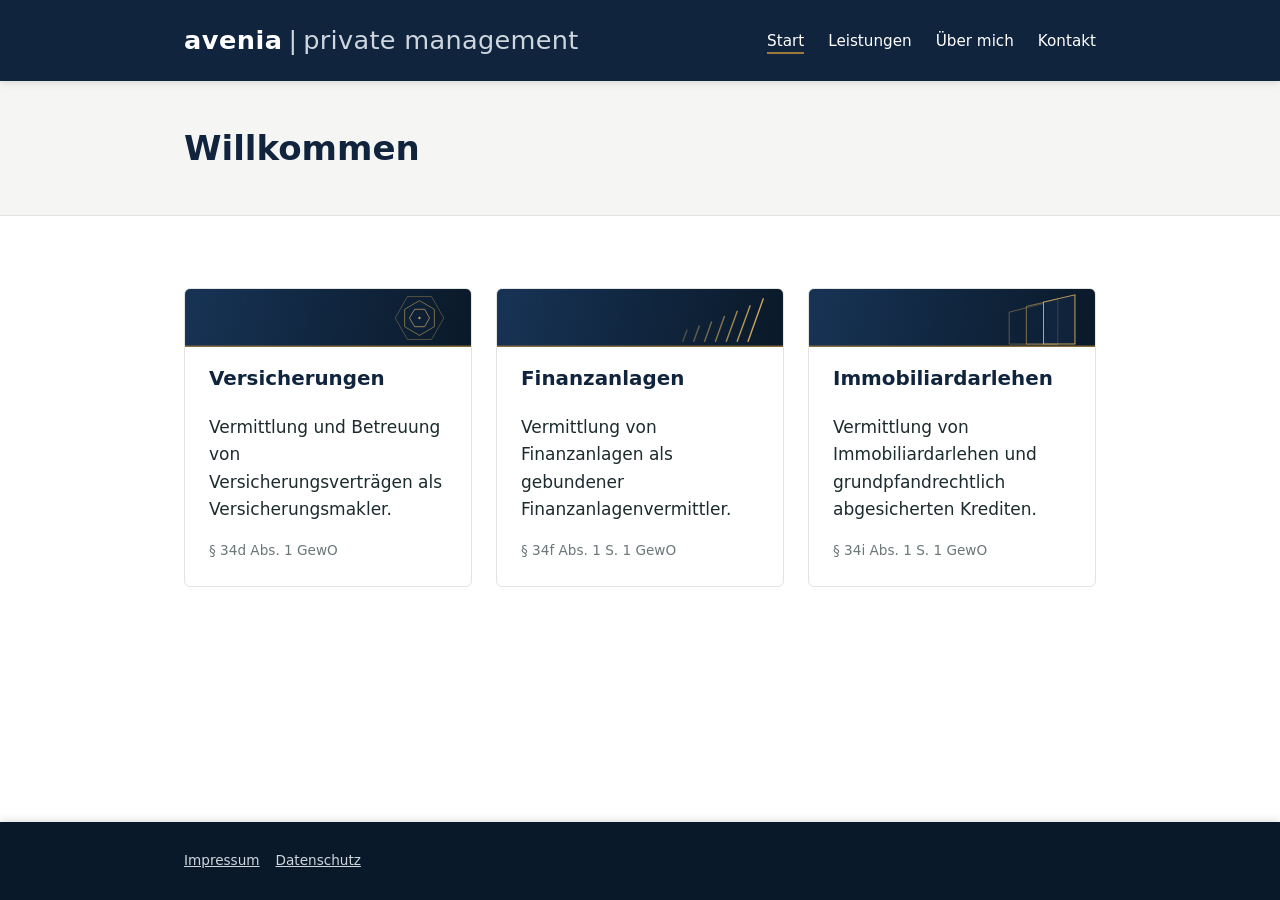
<file: index.html>
<!DOCTYPE html>
<html lang="de">
<head>
<meta charset="UTF-8">
<meta name="viewport" content="width=device-width, initial-scale=1.0">
<title>avenia | private management</title>
<meta name="description" content="Tilman Christian Raettig – Versicherungsmakler (§34d GewO), Finanzanlagenvermittler (§34f GewO) und Immobiliardarlehensvermittler (§34i GewO) in Düsseldorf.">
<link rel="stylesheet" href="css/style.css">
</head>
<body>
<noscript><style>body{padding-top:100px;padding-bottom:100px}</style></noscript>

<header class="site-header">
  <div class="wrap">
    <a class="brand" href="index.html">
      <span class="brand-name">avenia</span><span class="brand-sep"> | </span><span class="brand-tagline">private management</span>
    </a>
    <nav class="main-nav" aria-label="Hauptnavigation">
      <ul>
        <li><a href="index.html" aria-current="page">Start</a></li>
        <li><a href="leistungen.html">Leistungen</a></li>
        <li><a href="ueber-mich.html">Über mich</a></li>
        <li><a href="kontakt.html">Kontakt</a></li>
      </ul>
    </nav>
  </div>
</header>

<div class="page-header">
  <div class="wrap"><h1>Willkommen</h1></div>
</div>

<main>
  <div class="wrap">
    <div class="services-grid">
      <div class="service-card">
        <div class="service-card-header"><img src="img/versicherungen.svg" alt="" width="1000" height="200" loading="lazy"></div>
        <h3>Versicherungen</h3>
        <p>Vermittlung und Betreuung von Versicherungsverträgen als Versicherungsmakler.</p>
        <span class="legal-ref">§ 34d Abs. 1 GewO</span>
      </div>
      <div class="service-card">
        <div class="service-card-header"><img src="img/finanzanlagen.svg" alt="" width="1000" height="200" loading="lazy"></div>
        <h3>Finanzanlagen</h3>
        <p>Vermittlung von Finanzanlagen als gebundener Finanzanlagenvermittler.</p>
        <span class="legal-ref">§ 34f Abs. 1 S. 1 GewO</span>
      </div>
      <div class="service-card">
        <div class="service-card-header"><img src="img/immobilien.svg" alt="" width="1000" height="200" loading="lazy"></div>
        <h3>Immobiliardarlehen</h3>
        <p>Vermittlung von Immobiliardarlehen und grundpfandrechtlich abgesicherten Krediten.</p>
        <span class="legal-ref">§ 34i Abs. 1 S. 1 GewO</span>
      </div>
    </div>
  </div>
</main>

<footer class="site-footer">
  <div class="wrap">
    <ul>
      <li><a href="impressum.html">Impressum</a></li>
      <li><a href="datenschutz.html">Datenschutz</a></li>
    </ul>
  </div>
</footer>

<script src="js/layout.js"></script>
</body>
</html>
</file>
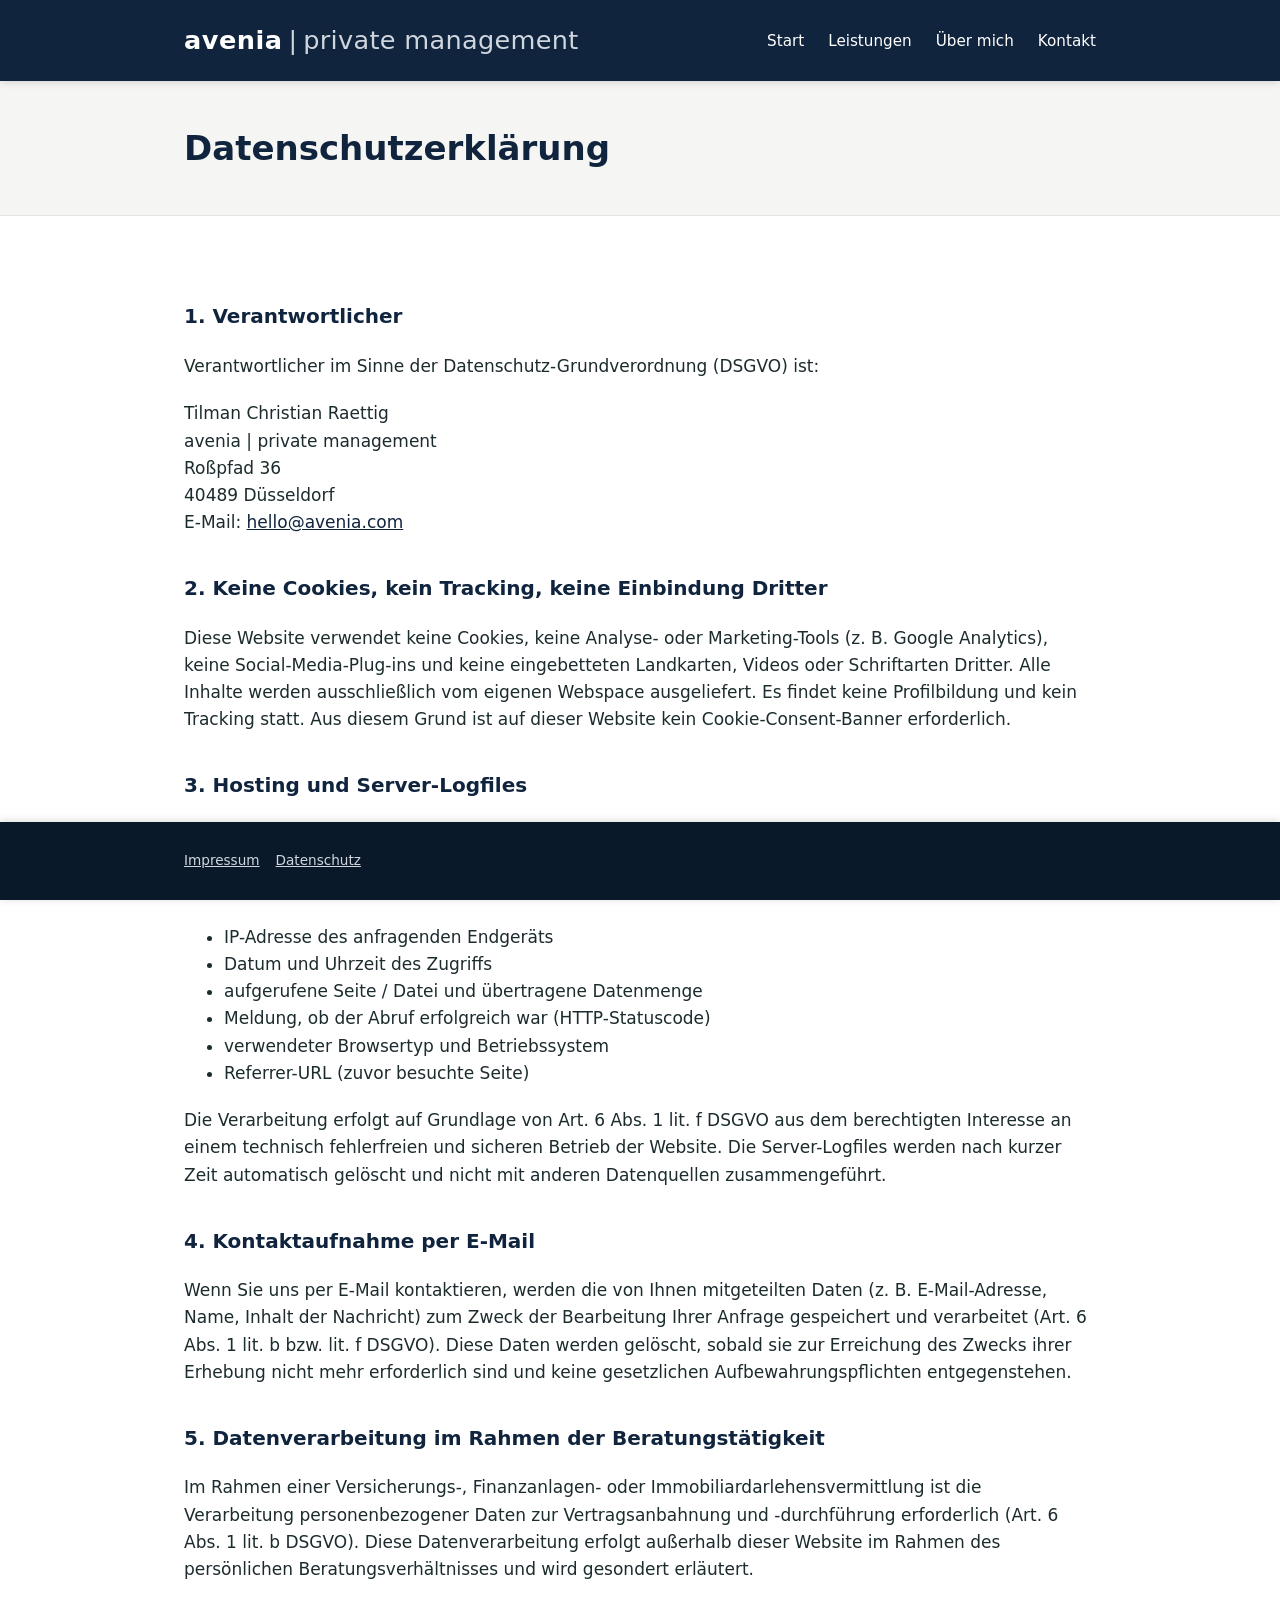
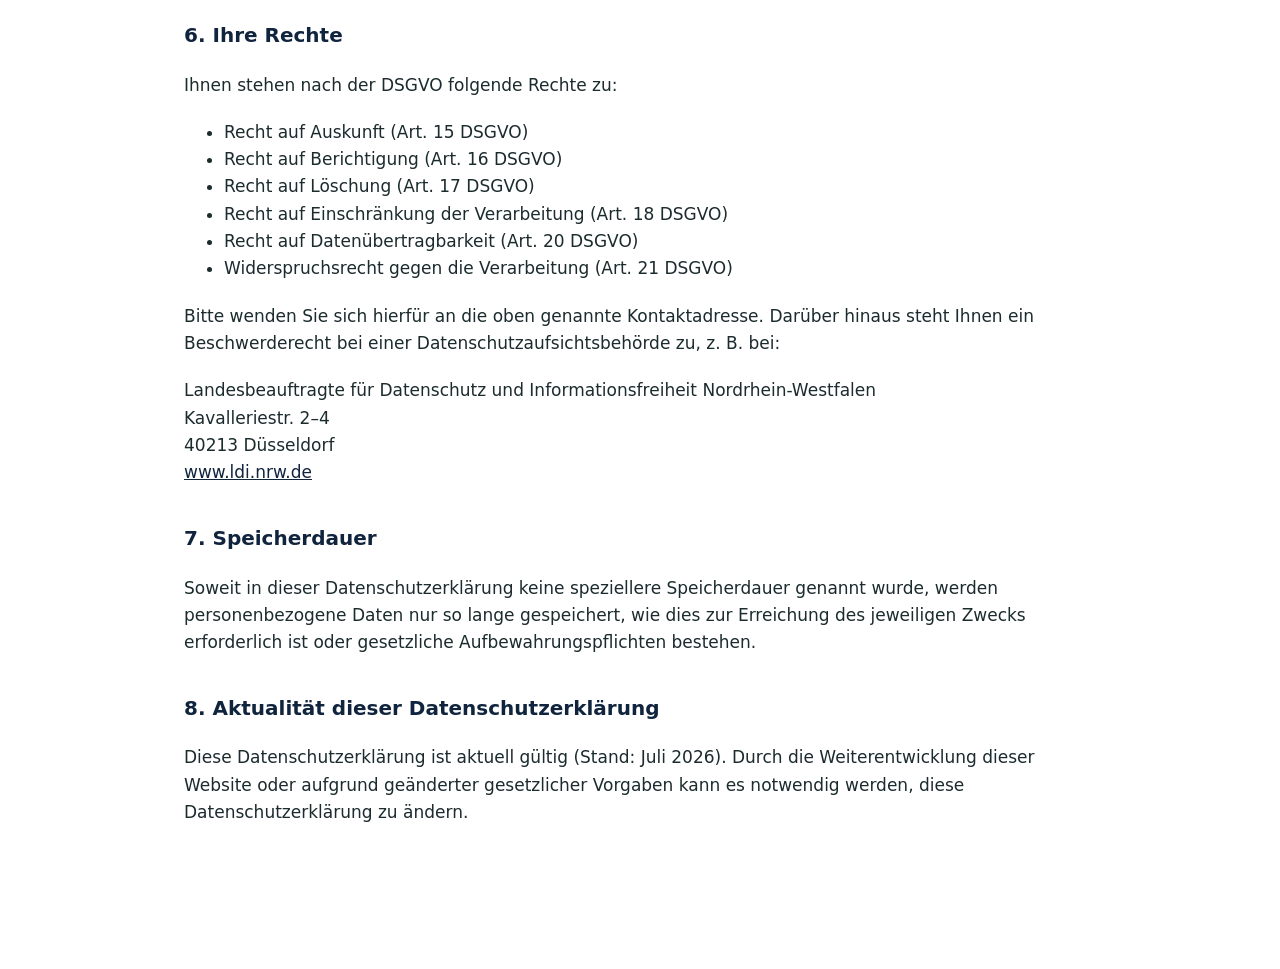
<file: datenschutz.html>
<!DOCTYPE html>
<html lang="de">
<head>
<meta charset="UTF-8">
<meta name="viewport" content="width=device-width, initial-scale=1.0">
<title>Datenschutzerklärung – avenia | Tilman Christian Raettig</title>
<meta name="robots" content="noindex">
<link rel="stylesheet" href="css/style.css">
</head>
<body>
<noscript><style>body{padding-top:100px;padding-bottom:100px}</style></noscript>

<header class="site-header">
  <div class="wrap">
    <a class="brand" href="index.html">
      <span class="brand-name">avenia</span><span class="brand-sep"> | </span><span class="brand-tagline">private management</span>
    </a>
    <nav class="main-nav" aria-label="Hauptnavigation">
      <ul>
        <li><a href="index.html">Start</a></li>
        <li><a href="leistungen.html">Leistungen</a></li>
        <li><a href="ueber-mich.html">Über mich</a></li>
        <li><a href="kontakt.html">Kontakt</a></li>
      </ul>
    </nav>
  </div>
</header>

<div class="page-header">
  <div class="wrap"><h1>Datenschutzerklärung</h1></div>
</div>

<main>
  <div class="wrap legal-content">

    <h2>1. Verantwortlicher</h2>
    <p>Verantwortlicher im Sinne der Datenschutz-Grundverordnung (DSGVO) ist:</p>
    <address>
      Tilman Christian Raettig<br>
      avenia | private management<br>
      Roßpfad 36<br>
      40489 Düsseldorf<br>
      E-Mail: <a href="mailto:hello&#64;avenia&#46;com">hello&#64;avenia&#46;com</a>
    </address>

    <h2>2. Keine Cookies, kein Tracking, keine Einbindung Dritter</h2>
    <p>
      Diese Website verwendet keine Cookies, keine Analyse- oder Marketing-Tools (z. B. Google Analytics),
      keine Social-Media-Plug-ins und keine eingebetteten Landkarten, Videos oder Schriftarten Dritter.
      Alle Inhalte werden ausschließlich vom eigenen Webspace ausgeliefert. Es findet keine Profilbildung
      und kein Tracking statt. Aus diesem Grund ist auf dieser Website kein Cookie-Consent-Banner erforderlich.
    </p>

    <h2>3. Hosting und Server-Logfiles</h2>
    <p>
      Diese Website wird bei einem externen Dienstleister (Webhosting bei IONOS) gehostet. Beim Aufruf
      der Website erhebt der Webserver automatisch technische Zugriffsdaten, die Ihr Browser übermittelt,
      insbesondere:
    </p>
    <ul>
      <li>IP-Adresse des anfragenden Endgeräts</li>
      <li>Datum und Uhrzeit des Zugriffs</li>
      <li>aufgerufene Seite / Datei und übertragene Datenmenge</li>
      <li>Meldung, ob der Abruf erfolgreich war (HTTP-Statuscode)</li>
      <li>verwendeter Browsertyp und Betriebssystem</li>
      <li>Referrer-URL (zuvor besuchte Seite)</li>
    </ul>
    <p>
      Die Verarbeitung erfolgt auf Grundlage von Art. 6 Abs. 1 lit. f DSGVO aus dem berechtigten Interesse
      an einem technisch fehlerfreien und sicheren Betrieb der Website. Die Server-Logfiles werden nach
      kurzer Zeit automatisch gelöscht und nicht mit anderen Datenquellen zusammengeführt.
    </p>

    <h2>4. Kontaktaufnahme per E-Mail</h2>
    <p>
      Wenn Sie uns per E-Mail kontaktieren, werden die von Ihnen mitgeteilten Daten (z. B. E-Mail-Adresse,
      Name, Inhalt der Nachricht) zum Zweck der Bearbeitung Ihrer Anfrage gespeichert und verarbeitet
      (Art. 6 Abs. 1 lit. b bzw. lit. f DSGVO). Diese Daten werden gelöscht, sobald sie zur Erreichung des
      Zwecks ihrer Erhebung nicht mehr erforderlich sind und keine gesetzlichen Aufbewahrungspflichten
      entgegenstehen.
    </p>

    <h2>5. Datenverarbeitung im Rahmen der Beratungstätigkeit</h2>
    <p>
      Im Rahmen einer Versicherungs-, Finanzanlagen- oder Immobiliardarlehensvermittlung ist die
      Verarbeitung personenbezogener Daten zur Vertragsanbahnung und -durchführung erforderlich
      (Art. 6 Abs. 1 lit. b DSGVO). Diese Datenverarbeitung erfolgt außerhalb dieser Website im Rahmen
      des persönlichen Beratungsverhältnisses und wird gesondert erläutert.
    </p>

    <h2>6. Ihre Rechte</h2>
    <p>Ihnen stehen nach der DSGVO folgende Rechte zu:</p>
    <ul>
      <li>Recht auf Auskunft (Art. 15 DSGVO)</li>
      <li>Recht auf Berichtigung (Art. 16 DSGVO)</li>
      <li>Recht auf Löschung (Art. 17 DSGVO)</li>
      <li>Recht auf Einschränkung der Verarbeitung (Art. 18 DSGVO)</li>
      <li>Recht auf Datenübertragbarkeit (Art. 20 DSGVO)</li>
      <li>Widerspruchsrecht gegen die Verarbeitung (Art. 21 DSGVO)</li>
    </ul>
    <p>
      Bitte wenden Sie sich hierfür an die oben genannte Kontaktadresse. Darüber hinaus steht Ihnen
      ein Beschwerderecht bei einer Datenschutzaufsichtsbehörde zu, z. B. bei:
    </p>
    <address>
      Landesbeauftragte für Datenschutz und Informationsfreiheit Nordrhein-Westfalen<br>
      Kavalleriestr. 2–4<br>
      40213 Düsseldorf<br>
      <a href="https://www.ldi.nrw.de" target="_blank" rel="noopener">www.ldi.nrw.de</a>
    </address>

    <h2>7. Speicherdauer</h2>
    <p>
      Soweit in dieser Datenschutzerklärung keine speziellere Speicherdauer genannt wurde, werden
      personenbezogene Daten nur so lange gespeichert, wie dies zur Erreichung des jeweiligen Zwecks
      erforderlich ist oder gesetzliche Aufbewahrungspflichten bestehen.
    </p>

    <h2>8. Aktualität dieser Datenschutzerklärung</h2>
    <p>
      Diese Datenschutzerklärung ist aktuell gültig (Stand: Juli 2026). Durch die Weiterentwicklung
      dieser Website oder aufgrund geänderter gesetzlicher Vorgaben kann es notwendig werden, diese
      Datenschutzerklärung zu ändern.
    </p>

  </div>
</main>

<footer class="site-footer">
  <div class="wrap">
    <ul>
      <li><a href="impressum.html">Impressum</a></li>
      <li><a href="datenschutz.html">Datenschutz</a></li>
    </ul>
  </div>
</footer>

<script src="js/layout.js"></script>
</body>
</html>
</file>
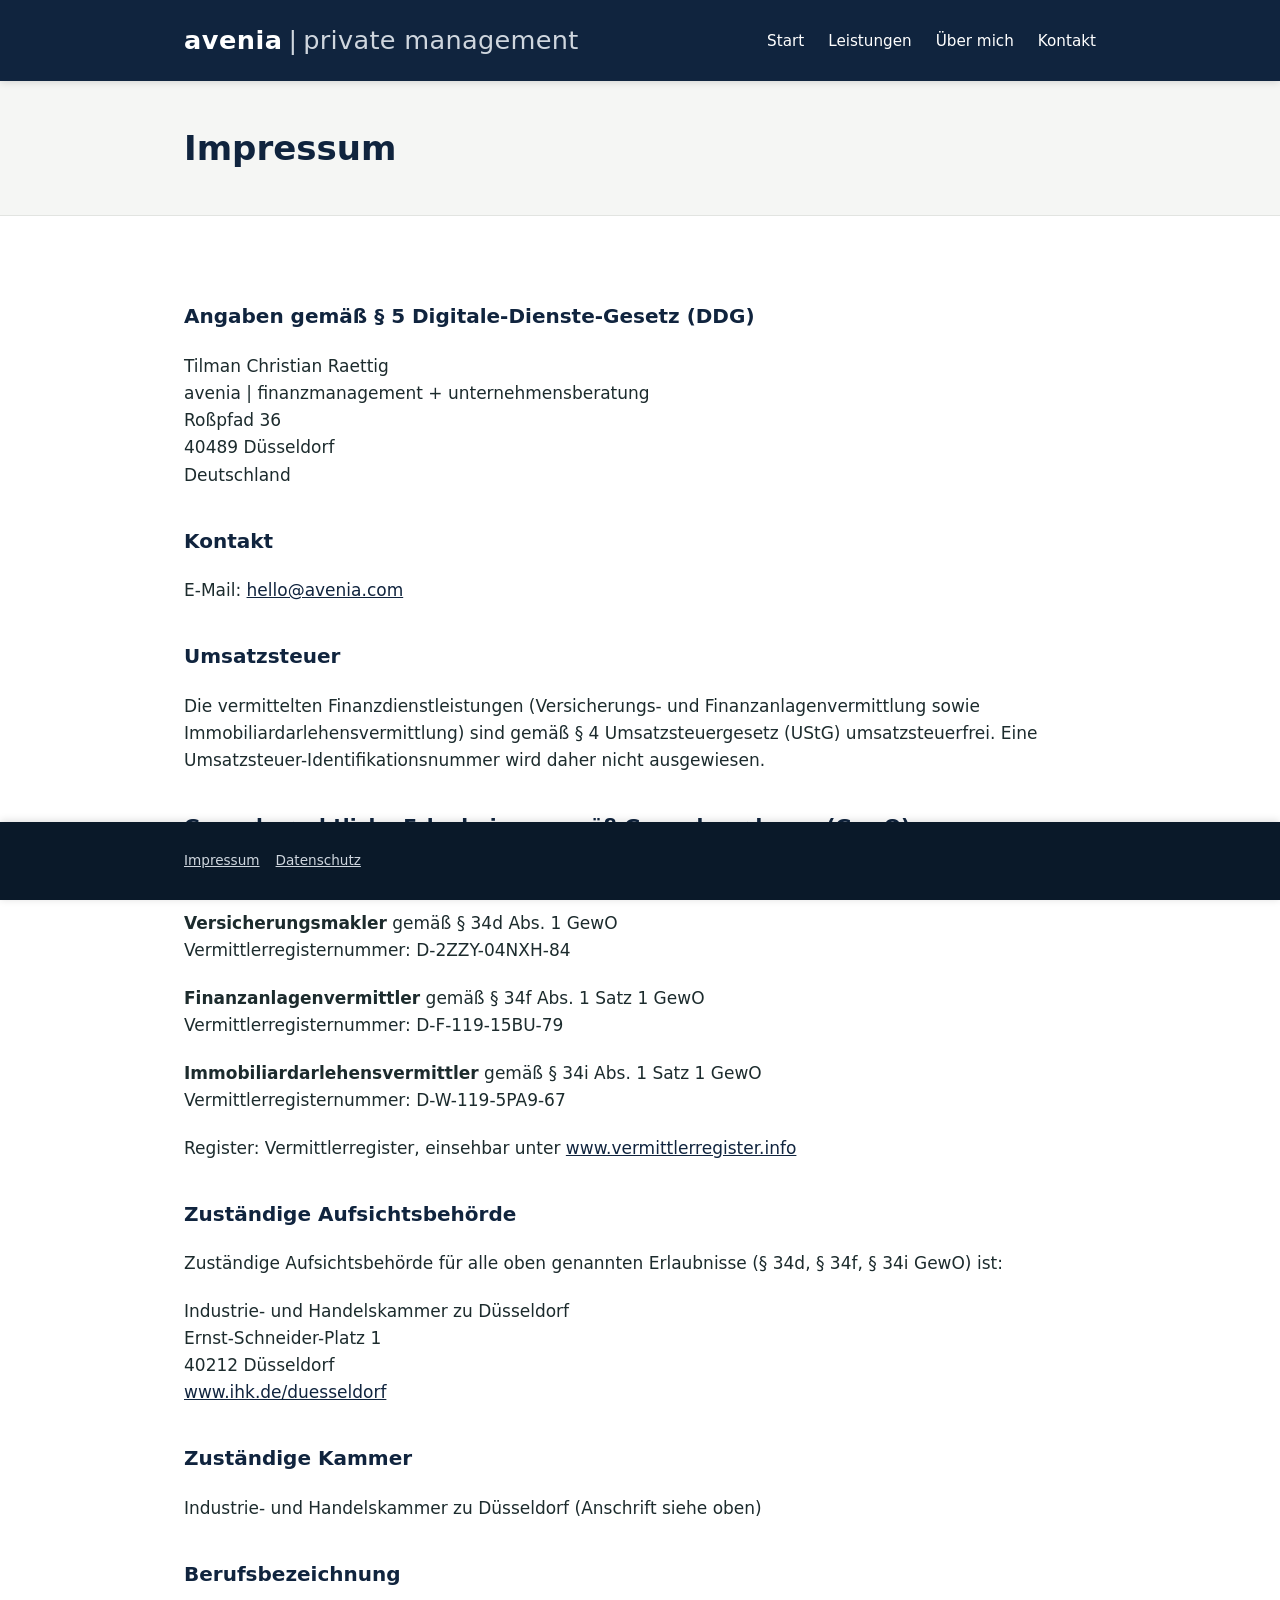
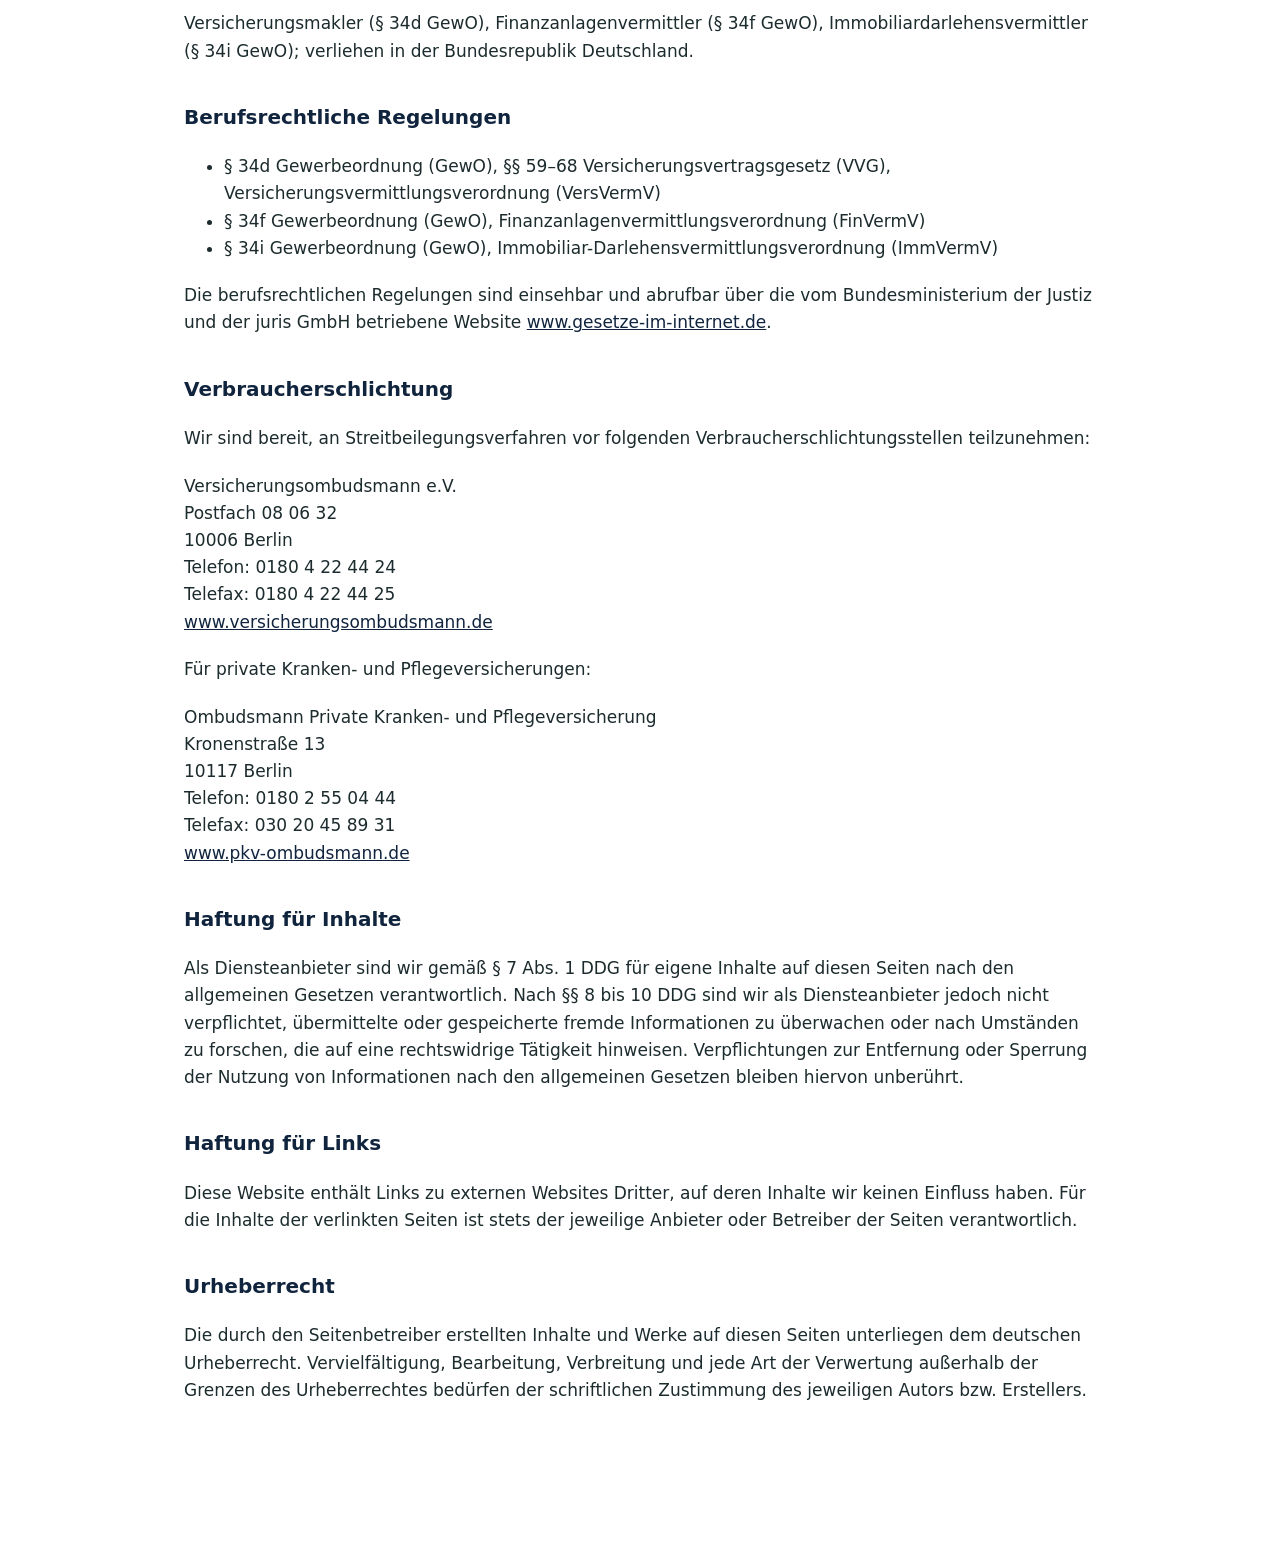
<file: impressum.html>
<!DOCTYPE html>
<html lang="de">
<head>
<meta charset="UTF-8">
<meta name="viewport" content="width=device-width, initial-scale=1.0">
<title>Impressum – avenia | Tilman Christian Raettig</title>
<meta name="robots" content="noindex">
<link rel="stylesheet" href="css/style.css">
</head>
<body>
<noscript><style>body{padding-top:100px;padding-bottom:100px}</style></noscript>

<header class="site-header">
  <div class="wrap">
    <a class="brand" href="index.html">
      <span class="brand-name">avenia</span><span class="brand-sep"> | </span><span class="brand-tagline">private management</span>
    </a>
    <nav class="main-nav" aria-label="Hauptnavigation">
      <ul>
        <li><a href="index.html">Start</a></li>
        <li><a href="leistungen.html">Leistungen</a></li>
        <li><a href="ueber-mich.html">Über mich</a></li>
        <li><a href="kontakt.html">Kontakt</a></li>
      </ul>
    </nav>
  </div>
</header>

<div class="page-header">
  <div class="wrap"><h1>Impressum</h1></div>
</div>

<main>
  <div class="wrap legal-content">

    <h2>Angaben gemäß § 5 Digitale-Dienste-Gesetz (DDG)</h2>
    <address>
      Tilman Christian Raettig<br>
      avenia | finanzmanagement + unternehmensberatung<br>
      Roßpfad 36<br>
      40489 Düsseldorf<br>
      Deutschland
    </address>

    <h2>Kontakt</h2>
    <p>E-Mail: <a data-user="hello" data-domain="avenia.com">E-Mail senden</a></p>
    <noscript><p>Bitte aktivieren Sie JavaScript, um die E-Mail-Adresse anzuzeigen, oder nutzen Sie die oben genannte Postanschrift.</p></noscript>

    <h2>Umsatzsteuer</h2>
    <p>
      Die vermittelten Finanzdienstleistungen (Versicherungs- und Finanzanlagenvermittlung sowie
      Immobiliardarlehensvermittlung) sind gemäß § 4 Umsatzsteuergesetz (UStG) umsatzsteuerfrei.
      Eine Umsatzsteuer-Identifikationsnummer wird daher nicht ausgewiesen.
    </p>

    <h2>Gewerberechtliche Erlaubnisse gemäß Gewerbeordnung (GewO)</h2>
    <p>Tilman Christian Raettig ist Inhaber folgender gewerberechtlicher Erlaubnisse:</p>

    <p>
      <strong>Versicherungsmakler</strong> gemäß § 34d Abs. 1 GewO<br>
      Vermittlerregisternummer: D-2ZZY-04NXH-84
    </p>
    <p>
      <strong>Finanzanlagenvermittler</strong> gemäß § 34f Abs. 1 Satz 1 GewO<br>
      Vermittlerregisternummer: D-F-119-15BU-79
    </p>
    <p>
      <strong>Immobiliardarlehensvermittler</strong> gemäß § 34i Abs. 1 Satz 1 GewO<br>
      Vermittlerregisternummer: D-W-119-5PA9-67
    </p>

    <p>
      Register: Vermittlerregister, einsehbar unter
      <a href="https://www.vermittlerregister.info" target="_blank" rel="noopener">www.vermittlerregister.info</a>
    </p>

    <h2>Zuständige Aufsichtsbehörde</h2>
    <p>
      Zuständige Aufsichtsbehörde für alle oben genannten Erlaubnisse (§ 34d, § 34f, § 34i GewO) ist:
    </p>
    <address>
      Industrie- und Handelskammer zu Düsseldorf<br>
      Ernst-Schneider-Platz 1<br>
      40212 Düsseldorf<br>
      <a href="https://www.ihk.de/duesseldorf" target="_blank" rel="noopener">www.ihk.de/duesseldorf</a>
    </address>

    <h2>Zuständige Kammer</h2>
    <p>Industrie- und Handelskammer zu Düsseldorf (Anschrift siehe oben)</p>

    <h2>Berufsbezeichnung</h2>
    <p>
      Versicherungsmakler (§ 34d GewO), Finanzanlagenvermittler (§ 34f GewO),
      Immobiliardarlehensvermittler (§ 34i GewO); verliehen in der Bundesrepublik Deutschland.
    </p>

    <h2>Berufsrechtliche Regelungen</h2>
    <ul>
      <li>§ 34d Gewerbeordnung (GewO), §§ 59–68 Versicherungsvertragsgesetz (VVG), Versicherungsvermittlungsverordnung (VersVermV)</li>
      <li>§ 34f Gewerbeordnung (GewO), Finanzanlagenvermittlungsverordnung (FinVermV)</li>
      <li>§ 34i Gewerbeordnung (GewO), Immobiliar-Darlehensvermittlungsverordnung (ImmVermV)</li>
    </ul>
    <p>
      Die berufsrechtlichen Regelungen sind einsehbar und abrufbar über die vom
      Bundesministerium der Justiz und der juris GmbH betriebene Website
      <a href="https://www.gesetze-im-internet.de" target="_blank" rel="noopener">www.gesetze-im-internet.de</a>.
    </p>

    <h2>Verbraucherschlichtung</h2>
    <p>
      Wir sind bereit, an Streitbeilegungsverfahren vor folgenden Verbraucherschlichtungsstellen teilzunehmen:
    </p>
    <address>
      Versicherungsombudsmann e.V.<br>
      Postfach 08 06 32<br>
      10006 Berlin<br>
      Telefon: 0180 4 22 44 24<br>
      Telefax: 0180 4 22 44 25<br>
      <a href="https://www.versicherungsombudsmann.de" target="_blank" rel="noopener">www.versicherungsombudsmann.de</a>
    </address>
    <p>Für private Kranken- und Pflegeversicherungen:</p>
    <address>
      Ombudsmann Private Kranken- und Pflegeversicherung<br>
      Kronenstraße 13<br>
      10117 Berlin<br>
      Telefon: 0180 2 55 04 44<br>
      Telefax: 030 20 45 89 31<br>
      <a href="https://www.pkv-ombudsmann.de" target="_blank" rel="noopener">www.pkv-ombudsmann.de</a>
    </address>

    <h2>Haftung für Inhalte</h2>
    <p>
      Als Diensteanbieter sind wir gemäß § 7 Abs. 1 DDG für eigene Inhalte auf diesen Seiten nach
      den allgemeinen Gesetzen verantwortlich. Nach §§ 8 bis 10 DDG sind wir als Diensteanbieter
      jedoch nicht verpflichtet, übermittelte oder gespeicherte fremde Informationen zu überwachen
      oder nach Umständen zu forschen, die auf eine rechtswidrige Tätigkeit hinweisen. Verpflichtungen
      zur Entfernung oder Sperrung der Nutzung von Informationen nach den allgemeinen Gesetzen
      bleiben hiervon unberührt.
    </p>

    <h2>Haftung für Links</h2>
    <p>
      Diese Website enthält Links zu externen Websites Dritter, auf deren Inhalte wir keinen Einfluss
      haben. Für die Inhalte der verlinkten Seiten ist stets der jeweilige Anbieter oder Betreiber
      der Seiten verantwortlich.
    </p>

    <h2>Urheberrecht</h2>
    <p>
      Die durch den Seitenbetreiber erstellten Inhalte und Werke auf diesen Seiten unterliegen dem
      deutschen Urheberrecht. Vervielfältigung, Bearbeitung, Verbreitung und jede Art der Verwertung
      außerhalb der Grenzen des Urheberrechtes bedürfen der schriftlichen Zustimmung des jeweiligen
      Autors bzw. Erstellers.
    </p>

  </div>
</main>

<footer class="site-footer">
  <div class="wrap">
    <ul>
      <li><a href="impressum.html">Impressum</a></li>
      <li><a href="datenschutz.html">Datenschutz</a></li>
    </ul>
  </div>
</footer>

<script src="js/mail.js" defer></script>
<script src="js/layout.js"></script>
</body>
</html>
</file>
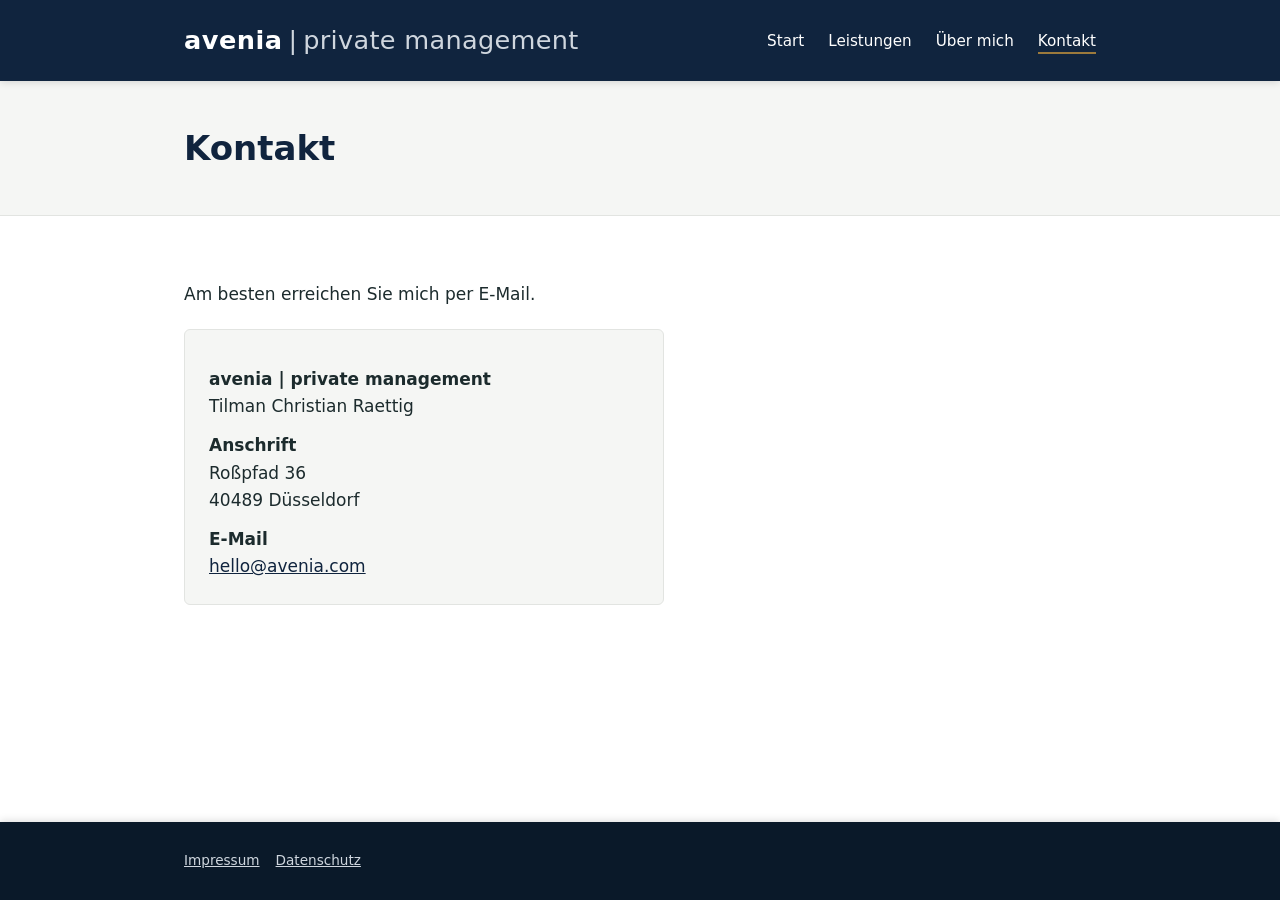
<file: kontakt.html>
<!DOCTYPE html>
<html lang="de">
<head>
<meta charset="UTF-8">
<meta name="viewport" content="width=device-width, initial-scale=1.0">
<title>Kontakt – avenia | Tilman Christian Raettig</title>
<meta name="description" content="Kontakt zu Tilman Christian Raettig, avenia | private management, Düsseldorf.">
<link rel="stylesheet" href="css/style.css">
</head>
<body>
<noscript><style>body{padding-top:100px;padding-bottom:100px}</style></noscript>

<header class="site-header">
  <div class="wrap">
    <a class="brand" href="index.html">
      <span class="brand-name">avenia</span><span class="brand-sep"> | </span><span class="brand-tagline">private management</span>
    </a>
    <nav class="main-nav" aria-label="Hauptnavigation">
      <ul>
        <li><a href="index.html">Start</a></li>
        <li><a href="leistungen.html">Leistungen</a></li>
        <li><a href="ueber-mich.html">Über mich</a></li>
        <li><a href="kontakt.html" aria-current="page">Kontakt</a></li>
      </ul>
    </nav>
  </div>
</header>

<div class="page-header">
  <div class="wrap"><h1>Kontakt</h1></div>
</div>

<main>
  <div class="wrap">
    <p>Am besten erreichen Sie mich per E-Mail.</p>

    <dl class="contact-box">
      <dt>avenia | private management</dt>
      <dd>Tilman Christian Raettig</dd>

      <dt>Anschrift</dt>
      <dd>
        <address>
          Roßpfad 36<br>
          40489 Düsseldorf
        </address>
      </dd>

      <dt>E-Mail</dt>
      <dd><a data-user="hello" data-domain="avenia.com">E-Mail senden</a></dd>
    </dl>
    <noscript><p>Bitte aktivieren Sie JavaScript, um die E-Mail-Adresse anzuzeigen, oder nutzen Sie die oben genannte Postanschrift.</p></noscript>

  </div>
</main>

<footer class="site-footer">
  <div class="wrap">
    <ul>
      <li><a href="impressum.html">Impressum</a></li>
      <li><a href="datenschutz.html">Datenschutz</a></li>
    </ul>
  </div>
</footer>

<script src="js/mail.js" defer></script>
<script src="js/layout.js"></script>
</body>
</html>
</file>
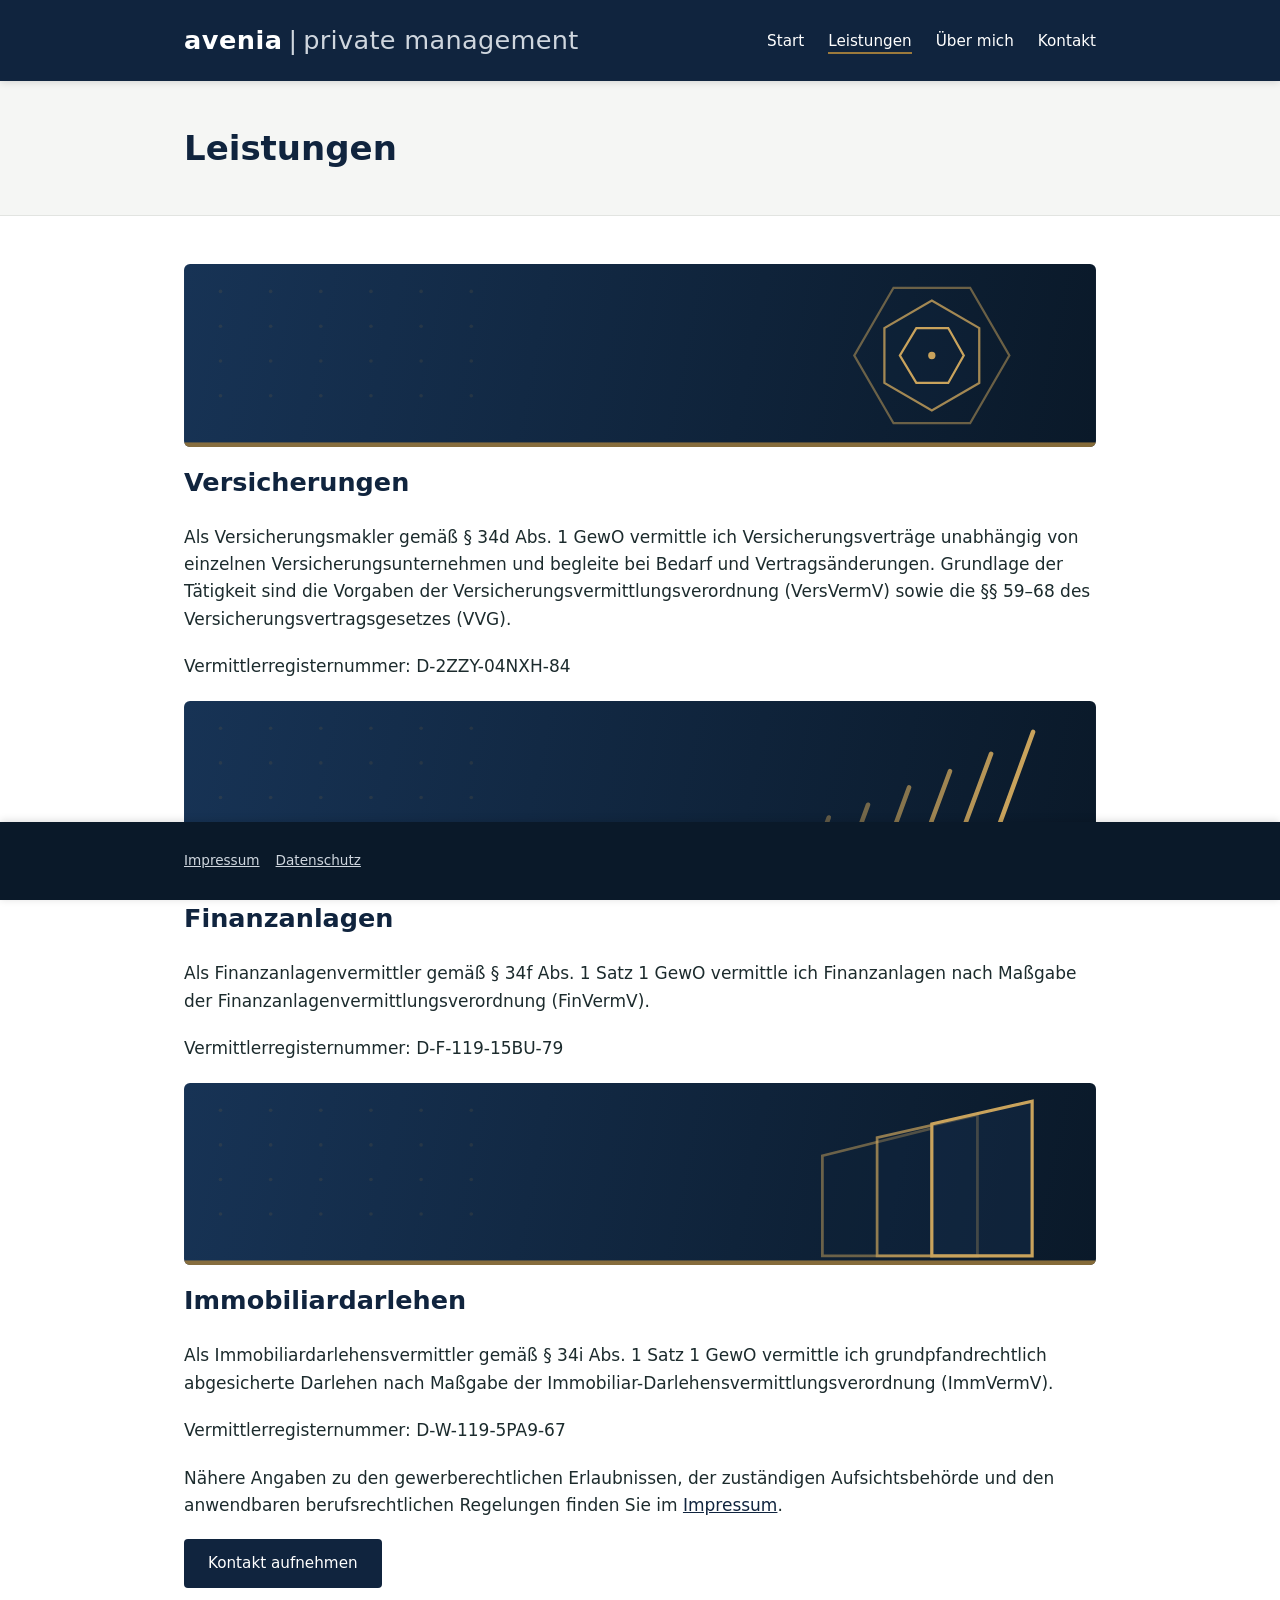
<file: leistungen.html>
<!DOCTYPE html>
<html lang="de">
<head>
<meta charset="UTF-8">
<meta name="viewport" content="width=device-width, initial-scale=1.0">
<title>Leistungen – avenia | Tilman Christian Raettig</title>
<meta name="description" content="Leistungen von Tilman Christian Raettig: Versicherungsvermittlung, Finanzanlagenvermittlung und Immobiliardarlehensvermittlung in Düsseldorf.">
<link rel="stylesheet" href="css/style.css">
</head>
<body>
<noscript><style>body{padding-top:100px;padding-bottom:100px}</style></noscript>

<header class="site-header">
  <div class="wrap">
    <a class="brand" href="index.html">
      <span class="brand-name">avenia</span><span class="brand-sep"> | </span><span class="brand-tagline">private management</span>
    </a>
    <nav class="main-nav" aria-label="Hauptnavigation">
      <ul>
        <li><a href="index.html">Start</a></li>
        <li><a href="leistungen.html" aria-current="page">Leistungen</a></li>
        <li><a href="ueber-mich.html">Über mich</a></li>
        <li><a href="kontakt.html">Kontakt</a></li>
      </ul>
    </nav>
  </div>
</header>

<div class="page-header">
  <div class="wrap"><h1>Leistungen</h1></div>
</div>

<main>
  <div class="wrap">

    <div class="rubrik-header"><img src="img/versicherungen.svg" alt="" width="1000" height="200" loading="lazy"></div>
    <h2 id="versicherungen">Versicherungen</h2>
    <p>
      Als Versicherungsmakler gemäß § 34d Abs. 1 GewO vermittle ich Versicherungsverträge
      unabhängig von einzelnen Versicherungsunternehmen und begleite bei Bedarf und Vertragsänderungen.
      Grundlage der Tätigkeit sind die Vorgaben der Versicherungsvermittlungsverordnung (VersVermV)
      sowie die §§ 59–68 des Versicherungsvertragsgesetzes (VVG).
    </p>
    <p>Vermittlerregisternummer: D-2ZZY-04NXH-84</p>

    <div class="rubrik-header"><img src="img/finanzanlagen.svg" alt="" width="1000" height="200" loading="lazy"></div>
    <h2 id="finanzanlagen">Finanzanlagen</h2>
    <p>
      Als Finanzanlagenvermittler gemäß § 34f Abs. 1 Satz 1 GewO vermittle ich Finanzanlagen
      nach Maßgabe der Finanzanlagenvermittlungsverordnung (FinVermV).
    </p>
    <p>Vermittlerregisternummer: D-F-119-15BU-79</p>

    <div class="rubrik-header"><img src="img/immobilien.svg" alt="" width="1000" height="200" loading="lazy"></div>
    <h2 id="immobiliardarlehen">Immobiliardarlehen</h2>
    <p>
      Als Immobiliardarlehensvermittler gemäß § 34i Abs. 1 Satz 1 GewO vermittle ich
      grundpfandrechtlich abgesicherte Darlehen nach Maßgabe der Immobiliar-Darlehensvermittlungsverordnung (ImmVermV).
    </p>
    <p>Vermittlerregisternummer: D-W-119-5PA9-67</p>

    <p>
      Nähere Angaben zu den gewerberechtlichen Erlaubnissen, der zuständigen Aufsichtsbehörde
      und den anwendbaren berufsrechtlichen Regelungen finden Sie im
      <a href="impressum.html">Impressum</a>.
    </p>

    <p><a class="btn" href="kontakt.html">Kontakt aufnehmen</a></p>
  </div>
</main>

<footer class="site-footer">
  <div class="wrap">
    <ul>
      <li><a href="impressum.html">Impressum</a></li>
      <li><a href="datenschutz.html">Datenschutz</a></li>
    </ul>
  </div>
</footer>

<script src="js/layout.js"></script>
</body>
</html>
</file>
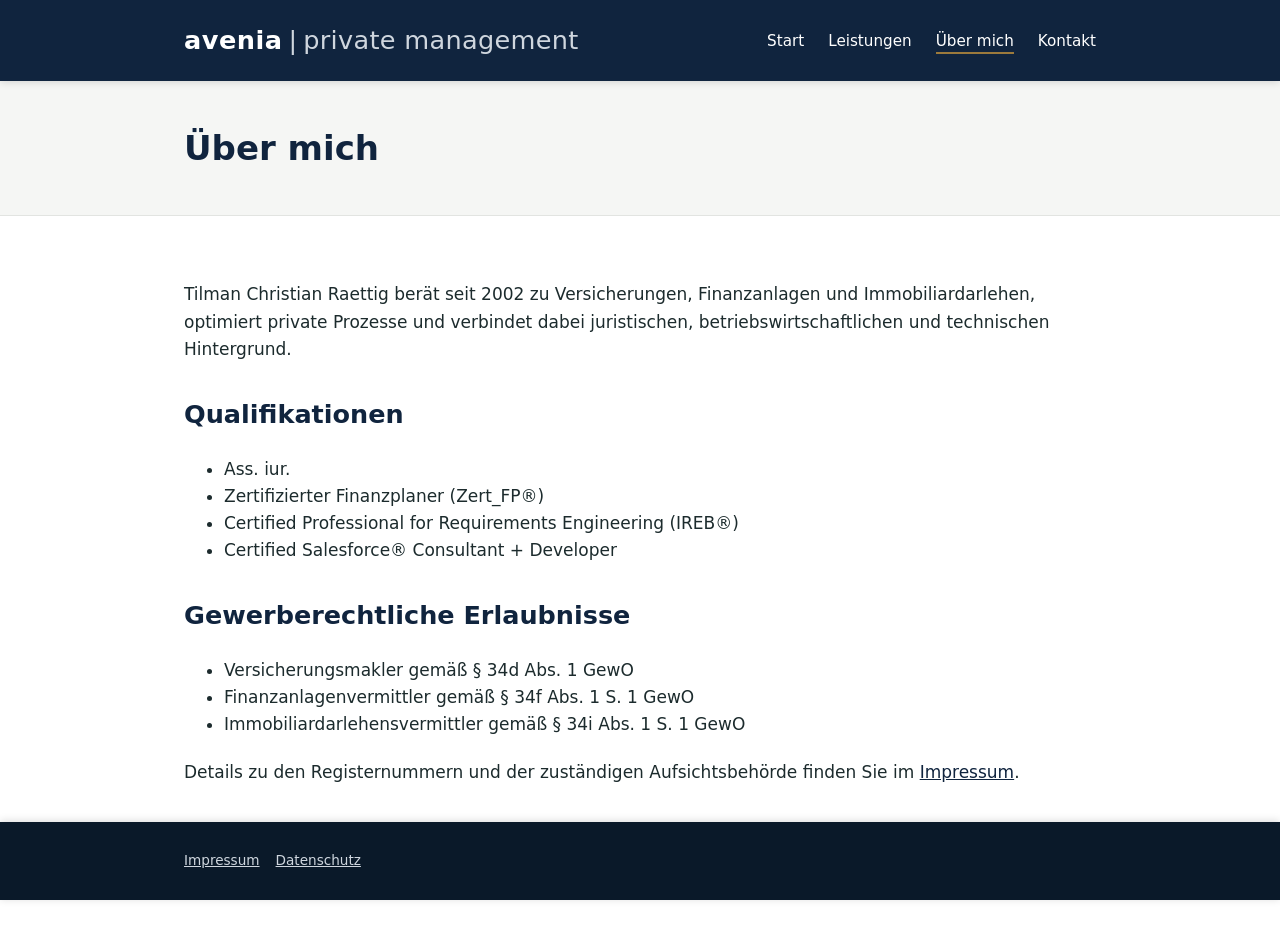
<file: ueber-mich.html>
<!DOCTYPE html>
<html lang="de">
<head>
<meta charset="UTF-8">
<meta name="viewport" content="width=device-width, initial-scale=1.0">
<title>Über mich – avenia | Tilman Christian Raettig</title>
<meta name="description" content="Tilman Christian Raettig – Qualifikationen und beruflicher Hintergrund.">
<link rel="stylesheet" href="css/style.css">
</head>
<body>
<noscript><style>body{padding-top:100px;padding-bottom:100px}</style></noscript>

<header class="site-header">
  <div class="wrap">
    <a class="brand" href="index.html">
      <span class="brand-name">avenia</span><span class="brand-sep"> | </span><span class="brand-tagline">private management</span>
    </a>
    <nav class="main-nav" aria-label="Hauptnavigation">
      <ul>
        <li><a href="index.html">Start</a></li>
        <li><a href="leistungen.html">Leistungen</a></li>
        <li><a href="ueber-mich.html" aria-current="page">Über mich</a></li>
        <li><a href="kontakt.html">Kontakt</a></li>
      </ul>
    </nav>
  </div>
</header>

<div class="page-header">
  <div class="wrap"><h1>Über mich</h1></div>
</div>

<main>
  <div class="wrap">
    <p>
      Tilman Christian Raettig berät seit 2002 zu Versicherungen, Finanzanlagen und Immobiliardarlehen, optimiert private Prozesse
      und verbindet dabei juristischen, betriebswirtschaftlichen und technischen Hintergrund.
    </p>

    <h2>Qualifikationen</h2>
    <ul>
      <li>Ass. iur.</li>
      <li>Zertifizierter Finanzplaner (Zert_FP®)</li>
      <li>Certified Professional for Requirements Engineering (IREB®)</li>
      <li>Certified Salesforce® Consultant + Developer</li>
    </ul>

    <h2>Gewerberechtliche Erlaubnisse</h2>
    <ul>
      <li>Versicherungsmakler gemäß § 34d Abs. 1 GewO</li>
      <li>Finanzanlagenvermittler gemäß § 34f Abs. 1 S. 1 GewO</li>
      <li>Immobiliardarlehensvermittler gemäß § 34i Abs. 1 S. 1 GewO</li>
    </ul>
    <p>Details zu den Registernummern und der zuständigen Aufsichtsbehörde finden Sie im <a href="impressum.html">Impressum</a>.</p>
  </div>
</main>

<footer class="site-footer">
  <div class="wrap">
    <ul>
      <li><a href="impressum.html">Impressum</a></li>
      <li><a href="datenschutz.html">Datenschutz</a></li>
    </ul>
  </div>
</footer>

<script src="js/layout.js"></script>
</body>
</html>
</file>
<file: css/style.css>
/* avenia | finanzmanagement + unternehmensberatung
   Schlichtes, cookiefreies CSS - keine externen Schriften/Fonts, keine Tracker. */

:root {
  --color-bg: #ffffff;
  --color-bg-alt: #f5f6f4;
  --color-text: #1c2b2d;
  --color-navy: #10243e;
  --color-navy-dark: #0a1929;
  --color-accent: #9c7a3c;
  --color-border: #e2e4e1;
  --max-width: 960px;
  --font-sans: system-ui, -apple-system, "Segoe UI", Roboto, Helvetica, Arial, sans-serif;
  --font-body: var(--font-sans);
  --font-heading: var(--font-sans);
}

* {
  box-sizing: border-box;
}

html {
  scroll-behavior: smooth;
  scroll-padding-top: var(--header-h, 90px);
}

body {
  margin: 0;
  font-family: var(--font-body);
  color: var(--color-text);
  background: var(--color-bg);
  line-height: 1.6;
  font-size: 17px;
}

a {
  color: var(--color-navy);
}

a:hover {
  color: var(--color-accent);
}

.wrap {
  max-width: var(--max-width);
  margin: 0 auto;
  padding: 0 24px;
}

/* Header */
header.site-header {
  background: var(--color-navy);
  color: #fff;
  padding: 20px 0;
  position: fixed;
  top: 0;
  left: 0;
  right: 0;
  z-index: 500;
  box-shadow: 0 1px 8px rgba(0, 0, 0, 0.15);
}

header.site-header .wrap {
  display: flex;
  align-items: center;
  justify-content: space-between;
  flex-wrap: wrap;
  gap: 12px;
}

.brand {
  display: flex;
  align-items: baseline;
  flex-wrap: nowrap;
  white-space: nowrap;
  gap: 6px;
  text-decoration: none;
  color: #fff;
}

.brand .brand-name {
  font-family: var(--font-heading);
  font-size: 1.6rem;
  font-weight: 700;
  letter-spacing: 0.5px;
}

.brand .brand-sep {
  font-size: 1.6rem;
  font-weight: 300;
  color: #cfd6de;
}

.brand .brand-tagline {
  font-family: var(--font-heading);
  font-size: 1.6rem;
  font-weight: 300;
  color: #cfd6de;
  letter-spacing: 0.3px;
}

nav.main-nav ul {
  list-style: none;
  display: flex;
  gap: 24px;
  margin: 0;
  padding: 0;
  flex-wrap: wrap;
}

nav.main-nav a {
  color: #fff;
  text-decoration: none;
  font-size: 0.95rem;
  border-bottom: 2px solid transparent;
  padding-bottom: 2px;
}

nav.main-nav a:hover,
nav.main-nav a[aria-current="page"] {
  border-bottom-color: var(--color-accent);
  color: #fff;
}

.lead {
  max-width: 640px;
}

/* Page header (all pages) */
.page-header {
  background: var(--color-bg-alt);
  padding: 40px 0;
  border-bottom: 1px solid var(--color-border);
}

.page-header h1 {
  font-family: var(--font-heading);
  color: var(--color-navy);
  margin: 0;
}

/* Main content */
main {
  padding: 48px 0;
}

main .wrap > * + * {
  margin-top: 1.2em;
}

h2 {
  font-family: var(--font-heading);
  color: var(--color-navy);
  margin-top: 2em;
}

/* Rubrik header banners (leistungen.html) */
.rubrik-header {
  border-radius: 6px;
  overflow: hidden;
  line-height: 0;
}

.rubrik-header img {
  display: block;
  width: 100%;
  height: auto;
}

.rubrik-header + h2 {
  margin-top: 0.6em;
}

/* Service cards */
.services-grid {
  display: grid;
  grid-template-columns: repeat(auto-fit, minmax(240px, 1fr));
  gap: 24px;
  margin-top: 24px;
}

.service-card {
  border: 1px solid var(--color-border);
  border-radius: 6px;
  padding: 24px;
  background: #fff;
  overflow: hidden;
}

.service-card-header {
  margin: -24px -24px 16px;
  line-height: 0;
}

.service-card-header img {
  display: block;
  width: 100%;
  height: auto;
}

.service-card h3 {
  font-family: var(--font-heading);
  color: var(--color-navy);
  margin-top: 0;
}

.service-card .legal-ref {
  font-size: 0.85rem;
  color: #6a7678;
  display: block;
  margin-top: 8px;
}

/* Buttons */
.btn {
  display: inline-block;
  background: var(--color-navy);
  color: #fff;
  text-decoration: none;
  padding: 12px 24px;
  border-radius: 4px;
  font-size: 0.95rem;
}

.btn:hover {
  background: var(--color-accent);
  color: #fff;
}

/* Contact box */
.contact-box {
  border: 1px solid var(--color-border);
  border-radius: 6px;
  padding: 24px;
  background: var(--color-bg-alt);
  max-width: 480px;
}

.contact-box dt {
  font-weight: 600;
  margin-top: 12px;
}

.contact-box dd {
  margin: 0;
}

/* Legal pages */
.legal-content h2 {
  margin-top: 1.8em;
  font-size: 1.25rem;
}

address {
  font-style: normal;
}

/* Footer */
footer.site-footer {
  background: var(--color-navy-dark);
  color: #cfd6de;
  padding: 28px 0;
  font-size: 0.85rem;
  position: fixed;
  bottom: 0;
  left: 0;
  right: 0;
  z-index: 500;
  box-shadow: 0 -1px 8px rgba(0, 0, 0, 0.15);
}

footer.site-footer .wrap {
  display: flex;
  justify-content: space-between;
  flex-wrap: wrap;
  gap: 12px;
}

footer.site-footer a {
  color: #cfd6de;
}

footer.site-footer a:hover {
  color: #fff;
}

footer.site-footer ul {
  list-style: none;
  display: flex;
  gap: 16px;
  margin: 0;
  padding: 0;
}

@media (max-width: 600px) {
  .brand .brand-name,
  .brand .brand-sep,
  .brand .brand-tagline {
    font-size: 1.25rem;
  }
}
</file>
